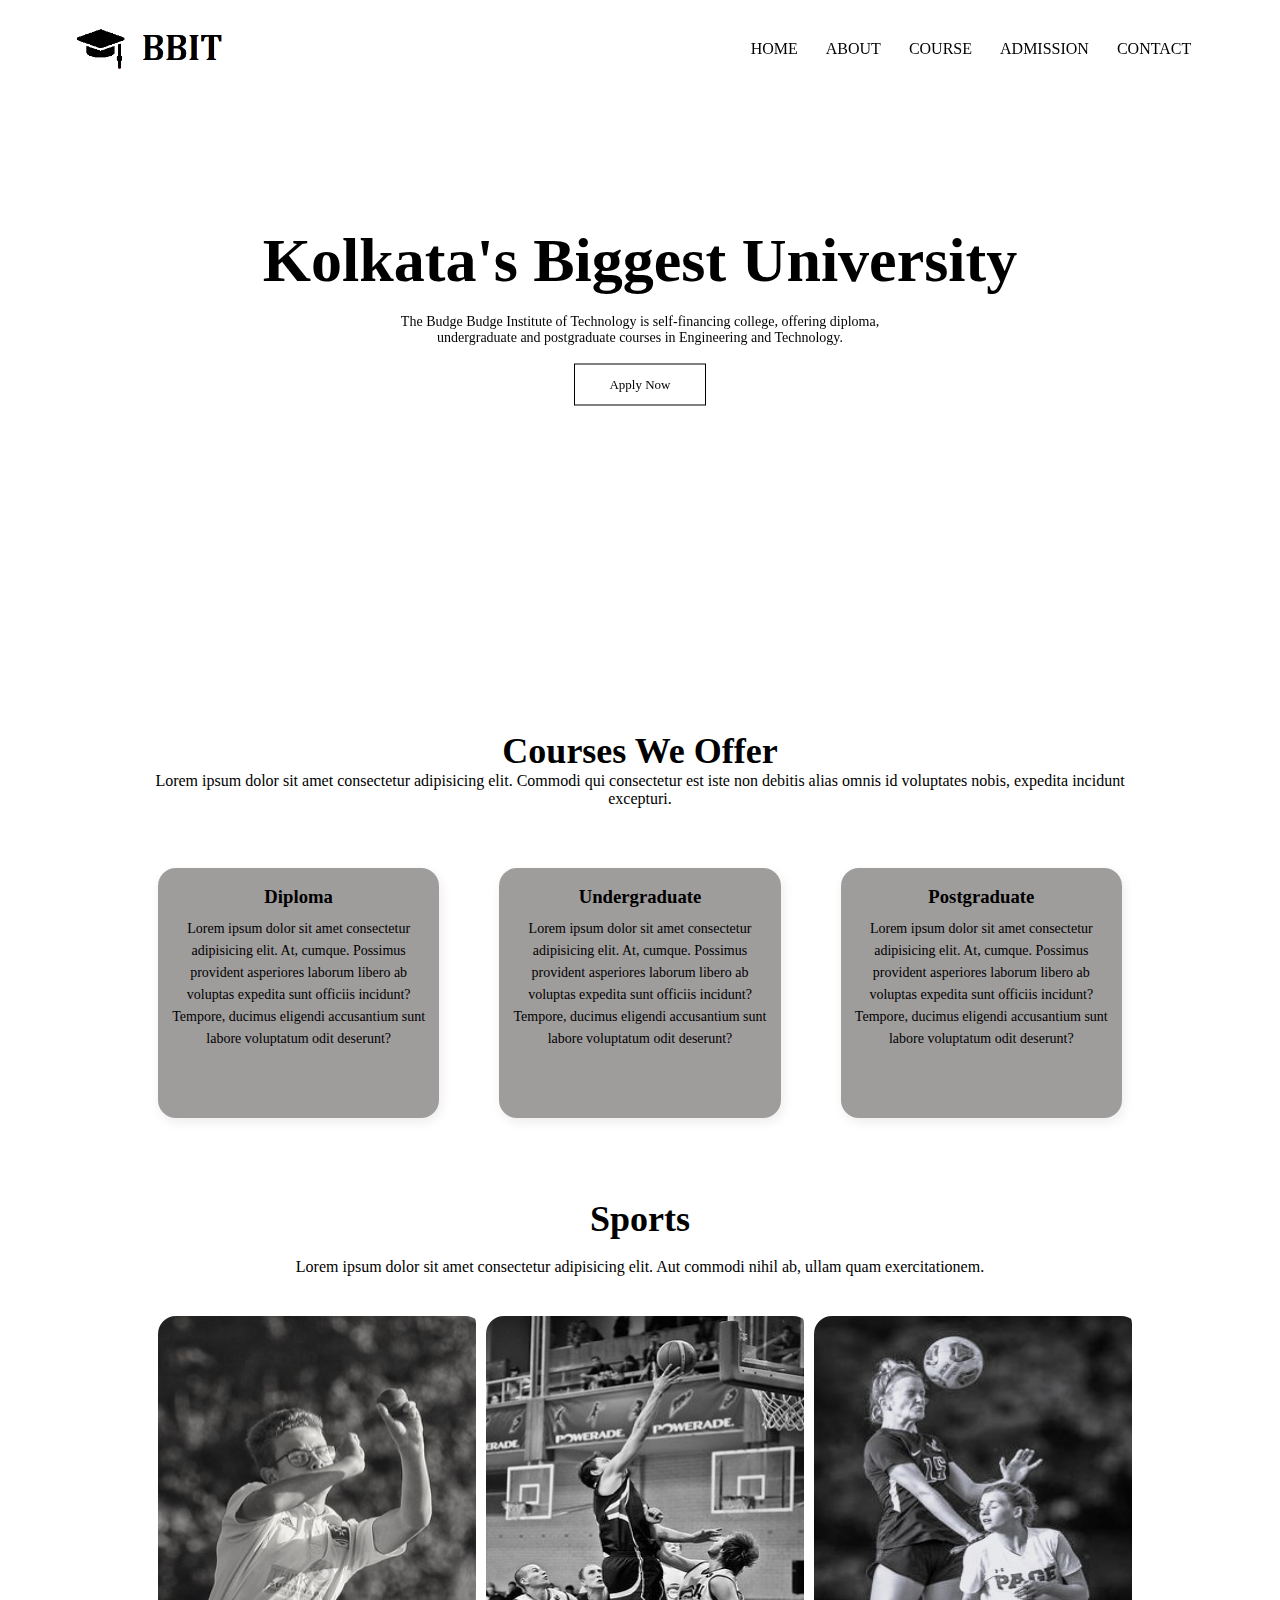
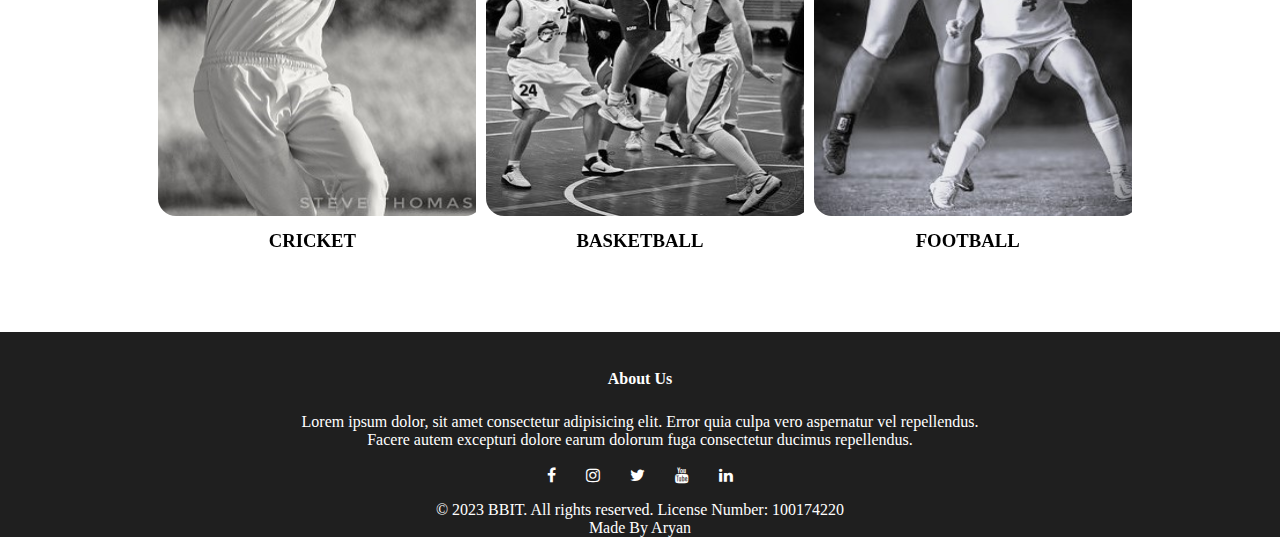
<file: index.html>
<!DOCTYPE html>
<html lang="en">

<head>
  <meta charset="UTF-8">
  <meta http-equiv="X-UA-Compatible" content="IE=edge">
  <meta name="viewport" content="width=device-width, initial-scale=1.0">
  <title>BBIT</title>
  <link rel="stylesheet" href="css/style.css">
  <link href="https://fonts.googleapis.com/csss2?family=Poppins:wght@100;200;300;400;600;700&display=swap"
    rel="stylesheet">
  <link rel="stylesheet" href="https://stackpath.bootstrapcdn.com/font-awesome/4.7.0/css/font-awesome.min.css">
  <link rel="script" href="script.js">

</head>

<body>
  <section class="header">
    <nav class="upperbar">
      <a href="index.html"><img src="img/logo.png"></a>
      <div class="nav-links" id="navLinks">
        <i class="fa fa-times" onclick="hideMenu()"></i>
        <ul>
          <li><a href="index.html">HOME</a></li>
          <li><a href="About.html">ABOUT</a></li>
          <li><a href="Courses.html">COURSE</a></li>
          <li><a href="Admission.html">ADMISSION</a></li>
          <li><a href="Contact.html">CONTACT</a></li>
        </ul>
      </div>
      <i class="fa fa-bars" onclick="showMenu()"></i>
    </nav>
    <div class="text-box">
      <h1>Kolkata's Biggest University</h1>
      <br>
      <p>The Budge Budge Institute of Technology is self-financing college, offering diploma,<br> undergraduate and
        postgraduate courses in Engineering and Technology.

      </p>
      <br>
      <a href="Admission.html" class="hero-btn">Apply Now</a>
    </div>

  </section>


  <!----       Course        ------>

  <section class="Course">
    <h1>Courses We Offer</h1>
    <p>Lorem ipsum dolor sit amet consectetur adipisicing elit. Commodi qui consectetur est iste non debitis alias omnis
      id voluptates nobis, expedita incidunt excepturi.</p>
    <div class="row">
      <div class="course-col">
        <br>
        <h3>Diploma</h3>
        <p>Lorem ipsum dolor sit amet consectetur adipisicing elit. At, cumque. Possimus provident asperiores laborum
          libero ab voluptas expedita sunt officiis incidunt? Tempore, ducimus eligendi accusantium sunt labore
          voluptatum odit deserunt?</p>
      </div>
      <div class="course-col">
        <br>
        <h3>Undergraduate</h3>
        <p>Lorem ipsum dolor sit amet consectetur adipisicing elit. At, cumque. Possimus provident asperiores laborum
          libero ab voluptas expedita sunt officiis incidunt? Tempore, ducimus eligendi accusantium sunt labore
          voluptatum odit deserunt?</p>
      </div>
      <div class="course-col">
        <br>
        <h3>Postgraduate</h3>
        <p>Lorem ipsum dolor sit amet consectetur adipisicing elit. At, cumque. Possimus provident asperiores laborum
          libero ab voluptas expedita sunt officiis incidunt? Tempore, ducimus eligendi accusantium sunt labore
          voluptatum odit deserunt?</p>
      </div>
    </div>
  </section>



  <!----        Sports        ------>
  <section class="sports">
    <h1>Sports</h1>
    <br>
    <p>Lorem ipsum dolor sit amet consectetur adipisicing elit. Aut commodi nihil ab, ullam quam exercitationem.</p>
    <div class="row">
      <div class="campus-col">
        <img src="img/cricket.jpg">
        <h3>CRICKET</h3>
      </div>
      <div class="campus-col">
        <img src="img/basketball.jpg">
        <h3>BASKETBALL</h3>
      </div>
    <div class="campus-col">
      <img src="img/football.jpg">
      <h3>FOOTBALL</h3>
    </div>
    

  </div>




  </section>










  <!----             FOOTER             ------>
  <footer class="footer">
    <br>
    <h4>About Us</h4>
    <p>Lorem ipsum dolor, sit amet consectetur adipisicing elit. Error quia culpa vero aspernatur vel repellendus.<br>
      Facere autem excepturi dolore earum dolorum fuga consectetur ducimus repellendus.</p>
    <div class="icons">
      <a href="https://www.facebook.com/bbitofficial"> <i class="fa fa-facebook"></i></a>
      <a href="https://www.instagram.com/bbitofficials/?hl=en "><i class="fa fa-instagram"></i></a>
      <a href="  "> <i class="fa fa-twitter"></i></a>
      <a href="https://www.youtube.com/@bbitbudgebudge"><i class="fa fa-youtube"></i></a>
      <a href=" "> <i class="fa fa-linkedin"></i></a>
    </div>
    <p>© 2023 BBIT. All rights reserved. License Number: 100174220</p>
<p>Made By Aryan</p>

  </footer>

</body>

</html>
</file>
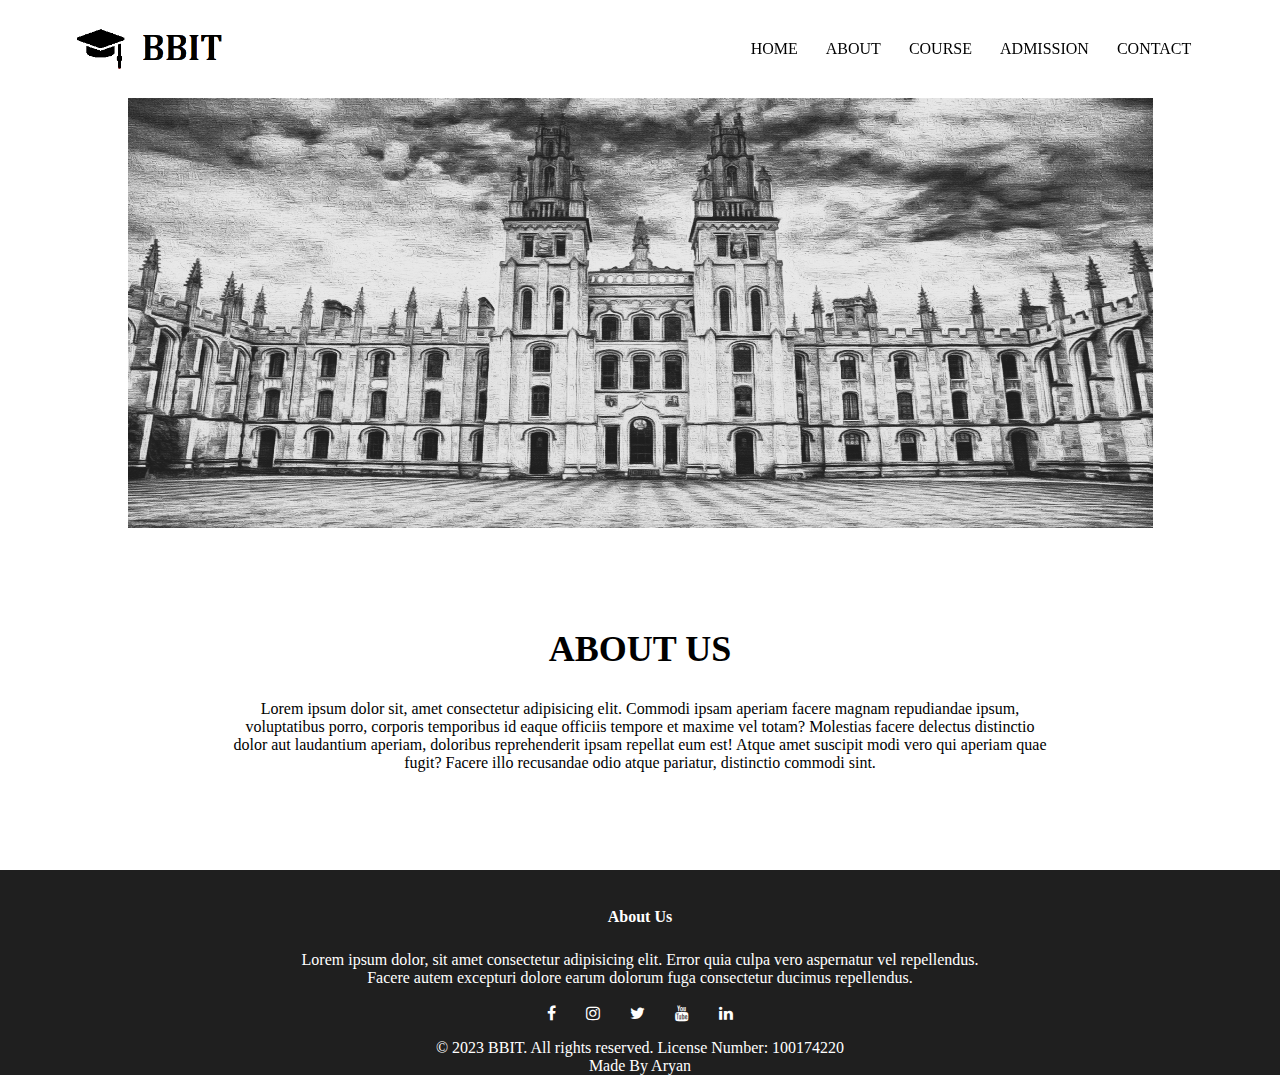
<file: About.html>
<!DOCTYPE html>
<html lang="en">

<head>
  <meta charset="UTF-8">
  <meta http-equiv="X-UA-Compatible" content="IE=edge">
  <meta name="viewport" content="width=device-width, initial-scale=1.0">
  <title>About</title>
  <link rel="stylesheet" href="css/style.css">
  <link href="https://fonts.googleapis.com/csss2?family=Poppins:wght@100;200;300;400;600;700&display=swap"
    rel="stylesheet">
  <link rel="stylesheet" href="https://stackpath.bootstrapcdn.com/font-awesome/4.7.0/css/font-awesome.min.css">
  <link rel="script" href="script.js">

</head>

<body>
  <section class="header">
    <nav class="upperbar">
      <a href="index.html"><img src="img/logo.png"></a>
      <div class="nav-links" id="navLinks">
        <i class="fa fa-times" onclick="hideMenu()"></i>
        <ul>
          <li><a href="index.html">HOME</a></li>
          <li><a href="About.html">ABOUT</a></li>
          <li><a href="Courses.html">COURSE</a></li>
          <li><a href="Admission.html">ADMISSION</a></li>
          <li><a href="Contact.html">CONTACT</a></li>
        </ul>
      </div>
      <i class="fa fa-bars" onclick="showMenu()"></i>
    </nav>

    <div class="photo">

      <img src="img/index.jpg">

      <h1>ABOUT US</h1>
      <p>Lorem ipsum dolor sit, amet consectetur adipisicing elit. Commodi ipsam aperiam facere magnam repudiandae
        ipsum, voluptatibus porro, corporis temporibus id eaque officiis tempore et maxime vel totam? Molestias facere
        delectus distinctio dolor aut laudantium aperiam, doloribus reprehenderit ipsam repellat eum est! Atque amet
        suscipit modi vero qui aperiam quae fugit? Facere illo recusandae odio atque pariatur, distinctio commodi sint.
      </p>

      <br>


    </div>
    <!----             FOOTER             ------>
    <footer class="footer">
      <br>
      <h4>About Us</h4>
      <p>Lorem ipsum dolor, sit amet consectetur adipisicing elit. Error quia culpa vero aspernatur vel repellendus.<br>
        Facere autem excepturi dolore earum dolorum fuga consectetur ducimus repellendus.</p>
      <div class="icons">
        <a href="https://www.facebook.com/bbitofficial"> <i class="fa fa-facebook"></i></a>
        <a href="https://www.instagram.com/bbitofficials/?hl=en "><i class="fa fa-instagram"></i></a>
        <a href="  "> <i class="fa fa-twitter"></i></a>
        <a href="https://www.youtube.com/@bbitbudgebudge"><i class="fa fa-youtube"></i></a>
        <a href=" "> <i class="fa fa-linkedin"></i></a>
      </div>
      <p>© 2023 BBIT. All rights reserved. License Number: 100174220</p>
      <p>Made By Aryan</p>

    </footer>
</body>

</html>
</file>
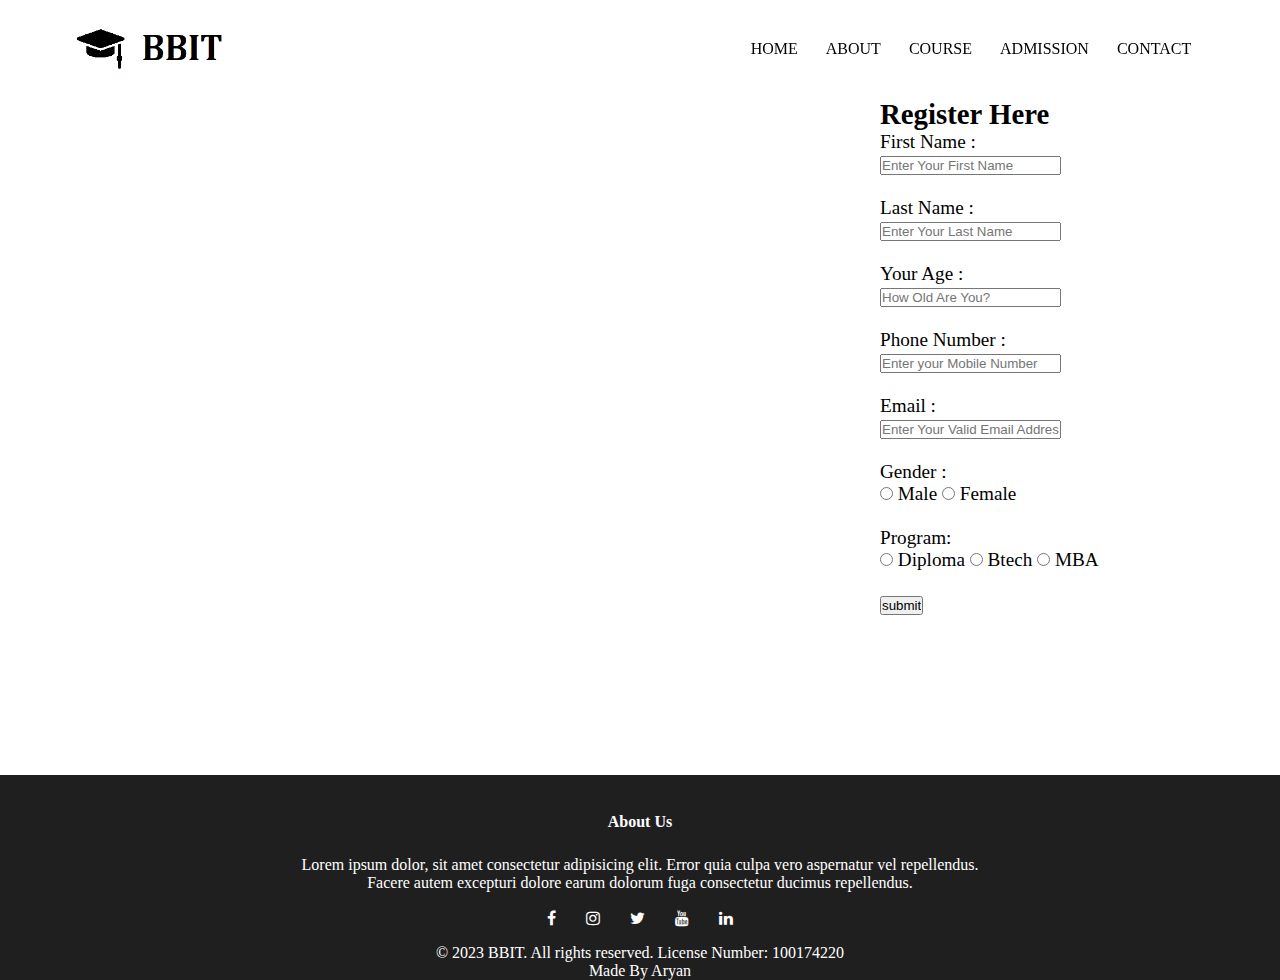
<file: Admission.html>
<!DOCTYPE html>
<html lang="en">

<head>
  <meta charset="UTF-8">
  <meta http-equiv="X-UA-Compatible" content="IE=edge">
  <meta name="viewport" content="width=device-width, initial-scale=1.0">
  <title>Admission</title>
  <link rel="stylesheet" href="css/style.css">
  <link href="https://fonts.googleapis.com/csss2?family=Poppins:wght@100;200;300;400;600;700&display=swap"
    rel="stylesheet">
  <link rel="stylesheet" href="https://stackpath.bootstrapcdn.com/font-awesome/4.7.0/css/font-awesome.min.css">
  <link rel="script" href="script.js">
</head>

<body>
  <section>
    <nav class="upperbar">
      <a href="index.html"><img src="img/logo.png"></a>
      <div class="nav-links" id="navLinks">
        <i class="fa fa-times" onclick="hideMenu()"></i>
        <ul>
          <li><a href="index.html">HOME</a></li>
          <li><a href="About.html">ABOUT</a></li>
          <li><a href="Courses.html">COURSE</a></li>
          <li><a href="Admission.html">ADMISSION</a></li>
          <li><a href="Contact.html">CONTACT</a></li>
        </ul>
      </div>
      <i class="fa fa-bars" onclick="showMenu()"></i>
    </nav>
  </section>
  <div class="main">
    <div class="register">
      <h2>Register Here</h2>
      <form id="register" method="post" action="backend.php">
        <label>First Name : </label>
        <br>
        <input type="text" name="fname" id="name" placeholder="Enter Your First Name">
        <br><br>
        <label>Last Name : </label>
        <br>
        <input type="text" name="lname" id="name" placeholder="Enter Your Last Name">
        <br><br>
        <label>Your Age : </label>
        <br>
        <input type="number" name="age" id="name" placeholder="How Old Are You?">
        <br><br>
        <label>Phone Number : </label>
        <br>
        <input type="" name="number" id="name" placeholder="Enter your Mobile Number">
        <br><br>
        <label>Email : </label>
        <br>
        <input type="email" name="email" id="name" placeholder="Enter Your Valid Email Address">
        <br><br>
       <label>Gender : </label>
        <br>
        <input type="radio" name="gender" id="male">
        <span id="male">Male</span>
        <input type="radio" name="gender" id="female">
        <span id="male">Female</span>
        <br><br>
        <label> Program: </label>
        <br>
        <input type="radio" name="Program" id="male">
        <span id="male">Diploma</span>
        <input type="radio" name="Program" id="female">
        <span id="male">Btech</span>
        <input type="radio" name="Program" id="female">
        <span id="male">MBA</span>
        <br><br> 
        <input type="submit" value="submit" name="submit" id="submit">
       </form>
      
    </div>
  </div> </div>


        <!----             FOOTER             ------>
        <footer class="footer">
          <br>
          <h4>About Us</h4>
          <p>Lorem ipsum dolor, sit amet consectetur adipisicing elit. Error quia culpa vero aspernatur vel
            repellendus.<br>
            Facere autem excepturi dolore earum dolorum fuga consectetur ducimus repellendus.</p>
          <div class="icons">
            <a href="https://www.facebook.com/bbitofficial"> <i class="fa fa-facebook"></i></a>
            <a href="https://www.instagram.com/bbitofficials/?hl=en "><i class="fa fa-instagram"></i></a>
            <a href="  "> <i class="fa fa-twitter"></i></a>
            <a href="https://www.youtube.com/@bbitbudgebudge"><i class="fa fa-youtube"></i></a>
            <a href=" "> <i class="fa fa-linkedin"></i></a>
          </div>
          <p>© 2023 BBIT. All rights reserved. License Number: 100174220</p>
          <p>Made By Aryan</p>

        </footer>

</body>

</html>
</file>
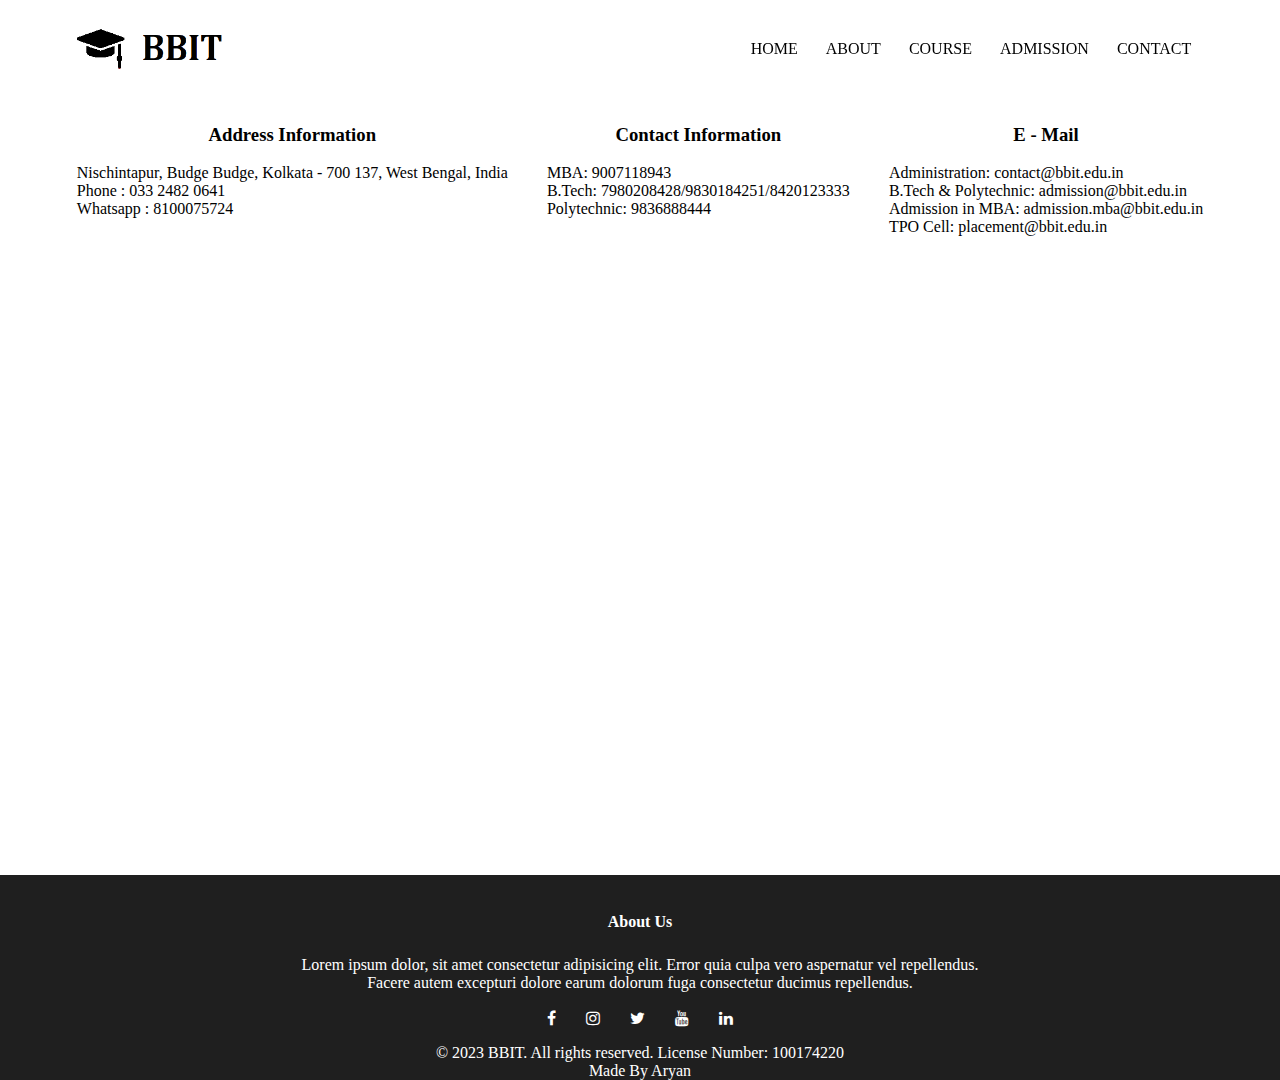
<file: Contact.html>
<!DOCTYPE html>
<html lang="en">

<head>
  <meta charset="UTF-8">
  <meta http-equiv="X-UA-Compatible" content="IE=edge">
  <meta name="viewport" content="width=device-width, initial-scale=1.0">
  <title>Contact</title>
  <link rel="stylesheet" href="css/style.css">
  <link href="https://fonts.googleapis.com/csss2?family=Poppins:wght@100;200;300;400;600;700&display=swap"
    rel="stylesheet">
  <link rel="stylesheet" href="https://stackpath.bootstrapcdn.com/font-awesome/4.7.0/css/font-awesome.min.css">
  <link rel="script" href="script.js">
</head>

<body>
  <section>
    <nav class="upperbar">
      <a href="index.html"><img src="img/logo.png"></a>
      <div class="nav-links" id="navLinks">
        <i class="fa fa-times" onclick="hideMenu()"></i>
        <ul>
          <li><a href="index.html">HOME</a></li>
          <li><a href="About.html">ABOUT</a></li>
          <li><a href="Courses.html">COURSE</a></li>
          <li><a href="Admission.html">ADMISSION</a></li>
          <li><a href="Contact.html">CONTACT</a></li>
        </ul>
      </div>
      <i class="fa fa-bars" onclick="showMenu()"></i>
    </nav>
  </section>
  <nav class="contact">
    <div>
      <h3> Address Information</h3><br>
      <p>
        Nischintapur, Budge Budge, Kolkata - 700 137, West Bengal, India<br>
        Phone : 033 2482 0641<br>
        Whatsapp : 8100075724<br>
      </p>
      <br>
    </div>
    <div>
      <h3> Contact Information</h3><br>
      <p>
        MBA: 9007118943<br>
        B.Tech: 7980208428/9830184251/8420123333<br>
        Polytechnic: 9836888444<br>
      </p>
      <br>
    </div>
    <div>
      <h3> E - Mail</h3><br>
      <p>
        Administration: contact@bbit.edu.in<br>
        B.Tech & Polytechnic: admission@bbit.edu.in<br>
        Admission in MBA: admission.mba@bbit.edu.in<br>
        TPO Cell: placement@bbit.edu.in<br>
      </p>
  </nav>
  </div>
  <div class="map">
  <iframe
    src="https://www.google.com/maps/embed?pb=!1m18!1m12!1m3!1d3687.207883465692!2d88.16797867593814!3d22.45882103712975!2m3!1f0!2f0!3f0!3m2!1i1024!2i768!4f13.1!3m3!1m2!1s0x39f830fc6fffffff%3A0x880d852ade5959b!2sBudge%20Budge%20Institute%20of%20Technology!5e0!3m2!1sen!2sin!4v1687462311073!5m2!1sen!2sin"
    width="600" height="450" style="border:0;" allowfullscreen="" loading="lazy"
    referrerpolicy="no-referrer-when-downgrade"></iframe>
  </div>












  <!----             FOOTER             ------>
  <footer class="footer">
    <br>
    <h4>About Us</h4>
    <p>Lorem ipsum dolor, sit amet consectetur adipisicing elit. Error quia culpa vero aspernatur vel repellendus.<br>
      Facere autem excepturi dolore earum dolorum fuga consectetur ducimus repellendus.</p>
    <div class="icons">
      <a href="https://www.facebook.com/bbitofficial"> <i class="fa fa-facebook"></i></a>
      <a href="https://www.instagram.com/bbitofficials/?hl=en "><i class="fa fa-instagram"></i></a>
      <a href="  "> <i class="fa fa-twitter"></i></a>
      <a href="https://www.youtube.com/@bbitbudgebudge"><i class="fa fa-youtube"></i></a>
      <a href=" "> <i class="fa fa-linkedin"></i></a>
    </div>
    <p>© 2023 BBIT. All rights reserved. License Number: 100174220</p>
    <p>Made By Aryan</p>

  </footer>
</body>

</html>
</file>
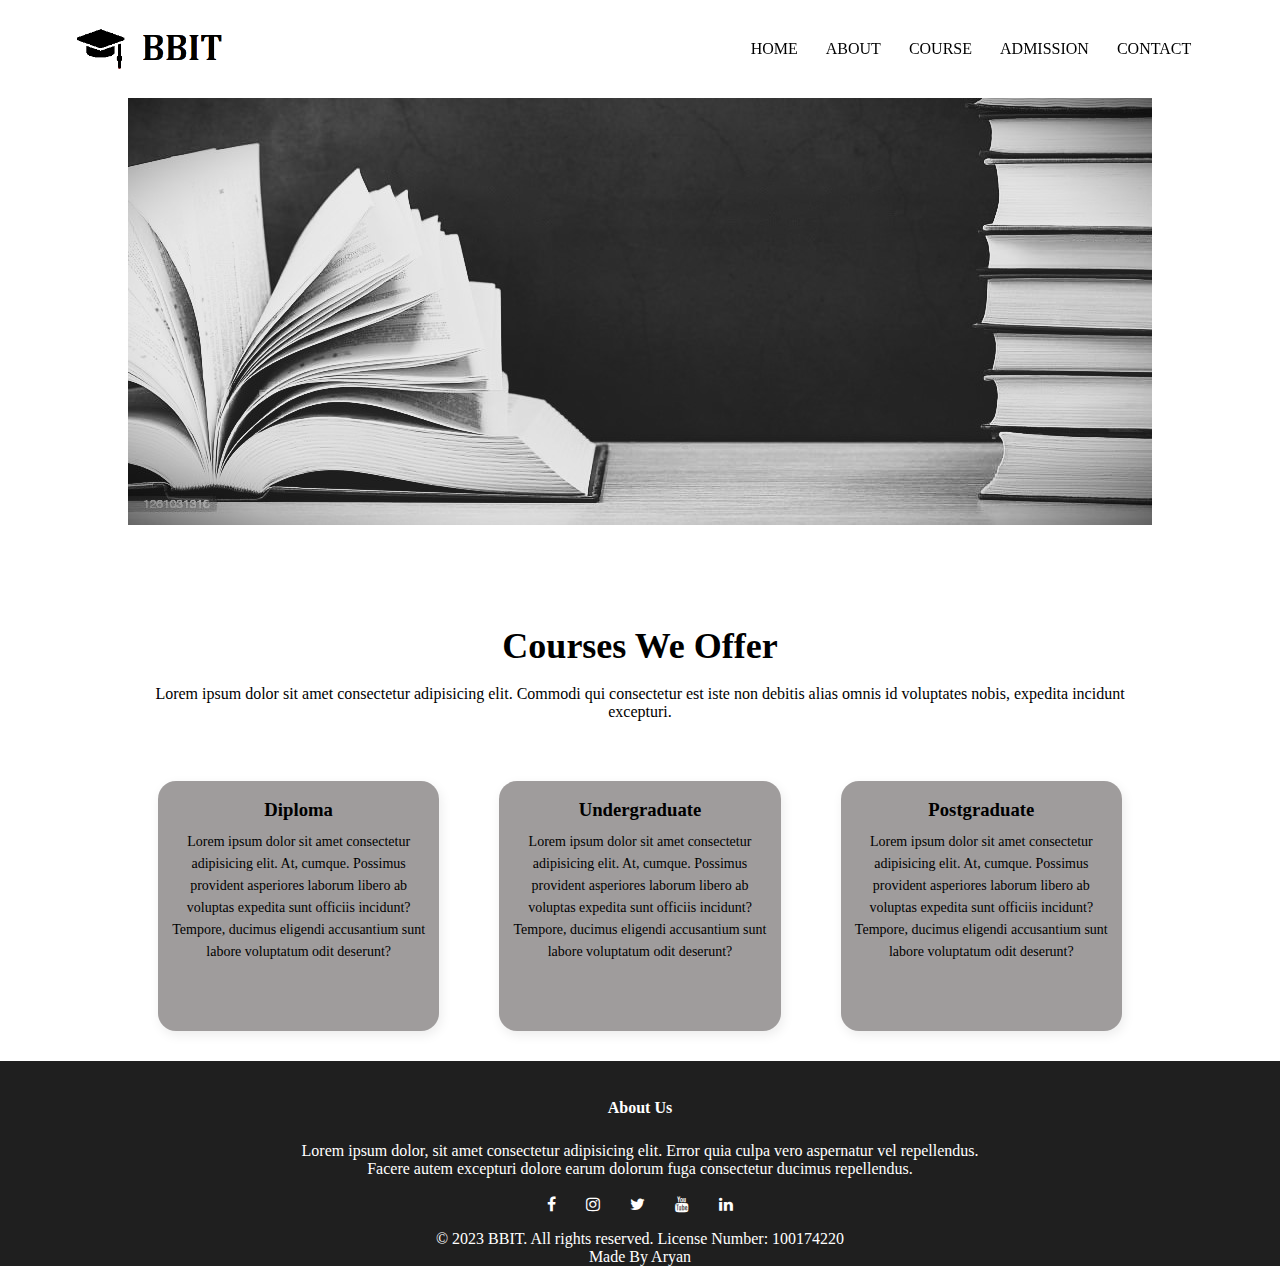
<file: Courses.html>
<!DOCTYPE html>
<html lang="en">
<head>
    <meta charset="UTF-8">
    <meta http-equiv="X-UA-Compatible" content="IE=edge">
    <meta name="viewport" content="width=device-width, initial-scale=1.0">
    <title>Courses</title>
    <link rel="stylesheet" href="css/style.css">
    <link href="https://fonts.googleapis.com/csss2?family=Poppins:wght@100;200;300;400;600;700&display=swap"
    rel="stylesheet">
  <link rel="stylesheet" href="https://stackpath.bootstrapcdn.com/font-awesome/4.7.0/css/font-awesome.min.css">
  <link rel="script" href="script.js">
</head>
<body>
    <section>
        <nav class="upperbar">
            <a href="index.html"><img src="img/logo.png"></a>
            <div class="nav-links" id="navLinks">
              <i class="fa fa-times" onclick="hideMenu()"></i>
              <ul>
                <li><a href="index.html">HOME</a></li>
                <li><a href="About.html">ABOUT</a></li>
                <li><a href="Courses.html">COURSE</a></li>
                <li><a href="Admission.html">ADMISSION</a></li>
                <li><a href="Contact.html">CONTACT</a></li>
              </ul>
            </div>
            <i class="fa fa-bars" onclick="showMenu()"></i>
          </nav>
    </section>
    <header>

<div class="img">
<img src="img/Courses.jpeg" alt="">




</div>



    </header>







    <!----       Course        ------>

  <section class="Course">
    <h1>Courses We Offer</h1><br>
    <p>Lorem ipsum dolor sit amet consectetur adipisicing elit. Commodi qui consectetur est iste non debitis alias omnis
      id voluptates nobis, expedita incidunt excepturi.</p>
    <div class="row">
      <div class="course-col">
        <br>
        <h3>Diploma</h3>
        <p>Lorem ipsum dolor sit amet consectetur adipisicing elit. At, cumque. Possimus provident asperiores laborum
          libero ab voluptas expedita sunt officiis incidunt? Tempore, ducimus eligendi accusantium sunt labore
          voluptatum odit deserunt?</p>
      </div>
      <div class="course-col">
        <br>
        <h3>Undergraduate</h3>
        <p>Lorem ipsum dolor sit amet consectetur adipisicing elit. At, cumque. Possimus provident asperiores laborum
          libero ab voluptas expedita sunt officiis incidunt? Tempore, ducimus eligendi accusantium sunt labore
          voluptatum odit deserunt?</p>
      </div>
      <div class="course-col">
        <br>
        <h3>Postgraduate</h3>
        <p>Lorem ipsum dolor sit amet consectetur adipisicing elit. At, cumque. Possimus provident asperiores laborum
          libero ab voluptas expedita sunt officiis incidunt? Tempore, ducimus eligendi accusantium sunt labore
          voluptatum odit deserunt?</p>
      </div>
    </div>
  </section>
     <!----             FOOTER             ------>
  <footer class="footer">
    <br>
    <h4>About Us</h4>
    <p>Lorem ipsum dolor, sit amet consectetur adipisicing elit. Error quia culpa vero aspernatur vel repellendus.<br>
      Facere autem excepturi dolore earum dolorum fuga consectetur ducimus repellendus.</p>
    <div class="icons">
      <a href="https://www.facebook.com/bbitofficial"> <i class="fa fa-facebook"></i></a>
      <a href="https://www.instagram.com/bbitofficials/?hl=en "><i class="fa fa-instagram"></i></a>
      <a href="  "> <i class="fa fa-twitter"></i></a>
      <a href="https://www.youtube.com/@bbitbudgebudge"><i class="fa fa-youtube"></i></a>
      <a href=" "> <i class="fa fa-linkedin"></i></a>
    </div>
    <p>© 2023 BBIT. All rights reserved. License Number: 100174220</p>
<p>Made By Aryan</p>

  </footer>
</body>
</html>
</file>
<file: css/style.css>
* {
    margin: 0;
    padding: 0;
}

.header {
    min-height: 70vh;
    width: 100%;
    background-color: white;
    background-position: center;
    background-size: cover;
    position: relative;
}

nav {
    display: flex;
    padding: 2% 6%;
    justify-content: space-between;
    align-items: center;
}

nav img {
    width: 150px;
}

.nav-links {
    flex: 1;
    text-align: right;
}

.nav-links ul li {
    list-style: none;
    display: inline-block;
    padding: 8px 12px;
    position: relative;
}

.nav-links ul li a {
    color: black;
    text-decoration: none;
    font: 13px;
}

.nav-links ul li a:hover {
    color: white;
    border: 1px solid black;
    background: black;
    padding: 20;

}

.text-box {
    width: 90%;
    color: black;
    position: absolute;
    top: 50%;
    left: 50%;
    transform: translate(-50%, -50%);
    text-align: center;
}

.text-box h1 {
    font-size: 62px;
}

.text-box p {
    margin: 10px 0 40 px;
    font-size: 14px;
    color: black;

}

.hero-btn {
    display: inline-block;
    text-decoration: none;
    color: black;
    border: 1px solid black;

    padding: 12px 34px;
    font-size: 13px;
    background-attachment: transparent;
    position: relative;
    cursor: pointer;
}

.hero-btn:hover {
    color: white;
    border: 1px solid black;
    background: black;
}

nav .fa {
    display: none;
}
.upperbar{
    position: sticky;
    top: 0;
}


/* Courses */
.Course {
    width: 80%;
    margin: auto;
    text-align: center;
    padding-top: 100px;

}

h1 {
    font-size: 36px;
    font-weight: 600;
    color: black;
}

.Course p {
    color: black;
}

.course-col p {
    color: black;
    font-size: 14px;
    font-weight: 300;
    line-height: 22px;
    padding: 10px;
}

.row {
    margin-top: 30px;
    display: flex;
    justify-content: center;
}

.course-col {
    background-color: rgb(159, 156, 156);
    flex: 1 0 200px;
    margin: 30px;
    border-radius: 18px;
    width: 150px;
    height: 250px;
    cursor: pointer;
    box-shadow: 2px 4px 12px rgba(0, 0, 0, .08);
    transition: all 300ms ease-in-out;
}

.course-col:hover {
    box-shadow: 2px 4px 12px;
    width: 155px;
    height: 255px;
}

@media(max-width: 700px) {
    .row {
        flex-direction: row;
    }

}



/* sports */
.sports {
    width: 80%;
    text-align: center;
    padding: 50px;
    margin: auto;
}

.campus-col {
    flex-basis: 32%;
    border-radius: 18px;
    margin-bottom: 30px;
    position: relative;
    overflow: hidden;

}

.campus-col img {
    align-self: center;
    width: 325px;
    height: 500px;
    border-radius: 18px;
    margin: 10px;
}

.campus-col img:hover {
    box-shadow: 2px 4px 12px;

}

/* Admission */
.register{
    margin-left: 55rem;
    font-size: larger;
    margin-bottom: 10rem;


}





/* Contact*/
.contact h3 {
    text-align: center;
}

/* About*/

.photo img {
    width: 1025px;
    height: 430px;
    display: block;
    margin-left: auto;
    margin-right: auto;
    margin-bottom: 100px;
}

.photo h1 {
    display: block;
    text-align: center;
}

.photo p {
    display: block;
    text-align: center;
    padding-top: 30px;
    padding-left: 230px;
    padding-right: 230px;
    padding-bottom: 80px;
}

/* Course*/

.img {
    display: flex;
    align-items: center;
    justify-content: center;
}


/*  MAP*/
.map{
    margin-left: 45rem;
    margin-bottom: 10rem;
}



/* footer*/

.footer {
    background-color: rgb(31, 31, 31);
    color: white;
    width: 100%;
    text-align: center;
    padding: 30px o;
}

.footer h4 {
    margin-bottom: 25px;
    margin-top: 20px;
    font-weight: 600;
}

.icons .fa {
    color: white;
    margin: 0 13px;
    cursor: pointer;
    padding: 18px 0;
}

.icons .fa:hover {
    width: initial;
    cursor: pointer;
    transition: all 300ms ease-in-out;
}








/* Responsive */

@media(max-width: 700px) {
    .text-box h1 {
        font-size: 20px;
    }

    .nav-links ul li {
        display: block;
    }

    .nav-links {
        position: absolute;
        background: Black;
        height: 100vh;
        width: 200px;
        top: 0;
        right: -200px;
        text-align: left;
        z-index: 2;
        transition: 1s;
    }

    .nav-links ul li a {
        color: white;
    }

    .nav-links ul li a:hover {
        color: black;
        border: 1px solid black;
        background: white;
    }

    nav .fa-bars {
        display: block;
        color: black;
        margin: 10px;
        font-size: 22px;
        cursor: pointer;
    }

    nav .fa-times {
        display: block;
        color: white;
        margin: 10px;
        font-size: 22px;
        cursor: pointer;
    }

    .nav-links ul {
        padding: 30px;
    }

}
</file>
